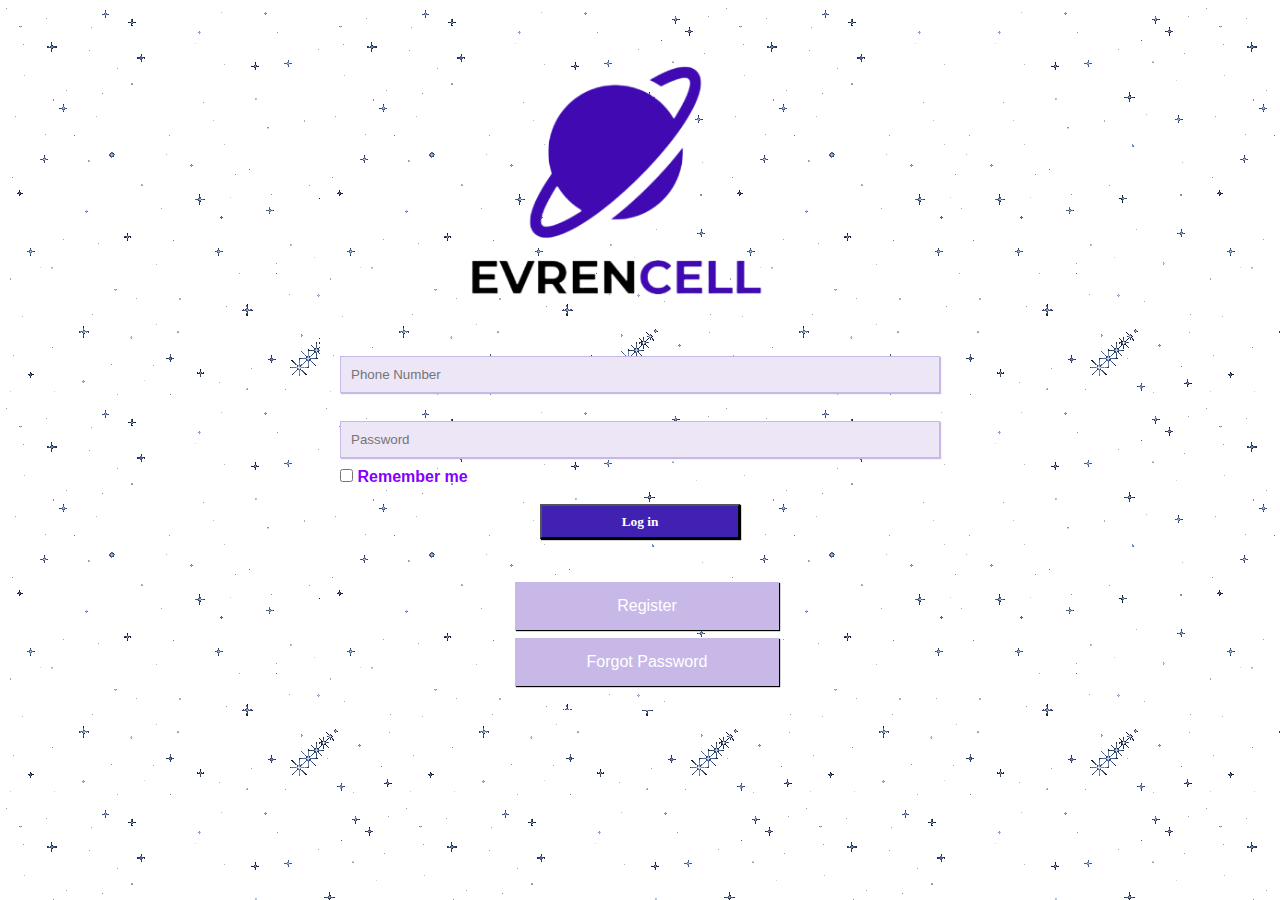
<file: EvrencellDemo/src/main/resources/static/LoginPage/index.html>
<!DOCTYPE html>
<html lang="en">
<head>
    <meta charset="UTF-8">
    <meta name="viewport" content="width=device-width, initial-scale=1.0">
    <title>EVRENCELLDEMO</title>
    <link rel="stylesheet" href="/EvrencellDemo/src/main/resources/static/LoginPage/css/style.css">
</head>
<body>
<div class="container">
    <img class="imagePart" src="/EvrencellDemo/src/main/resources/static/images/logo.png" alt="Logo">
    <br><br>
    <form id="myForm">
        <input type="text" id="phone" name="phone" placeholder="Phone Number" 
               pattern="^5[0-9]{9}$" minlength="10" maxlength="10" required>
        <span id="phone-error">Your phone number must be in the format 5xx-xxx-xxxx and 10 digits.</span>
        <br>
        <input type="password" id="password" name="password" placeholder="Password" 
               minlength="8" maxlength="32" required>
        <span id="password-error">Your password must be at least 8 characters long and include uppercase, lowercase, digits, and special characters.</span>
        <div>
            <input type="checkbox" value="Remember me" id="rememberMe">
            <label for="rememberMe">Remember me</label>
        </div>
        <br>
        <input id="submitButton" type="button" value="Log in">
    </form>
    <br>
    <div>
        <a href="/EvrencellDemo/src/main/resources/static/RegisterPage/register.html" class="otherButtons">Register</a><br>
    </div>
    <div>
        <a href="/EvrencellDemo/src/main/resources/static/ForgotPasswordPage/FPPPage.html" class="otherButtonsa">Forgot Password</a><br>
    </div>
</div>
<script src="/EvrencellDemo/src/main/resources/static/LoginPage/js/javascript.js" type="module"></script>
</body>
</html>
</file>
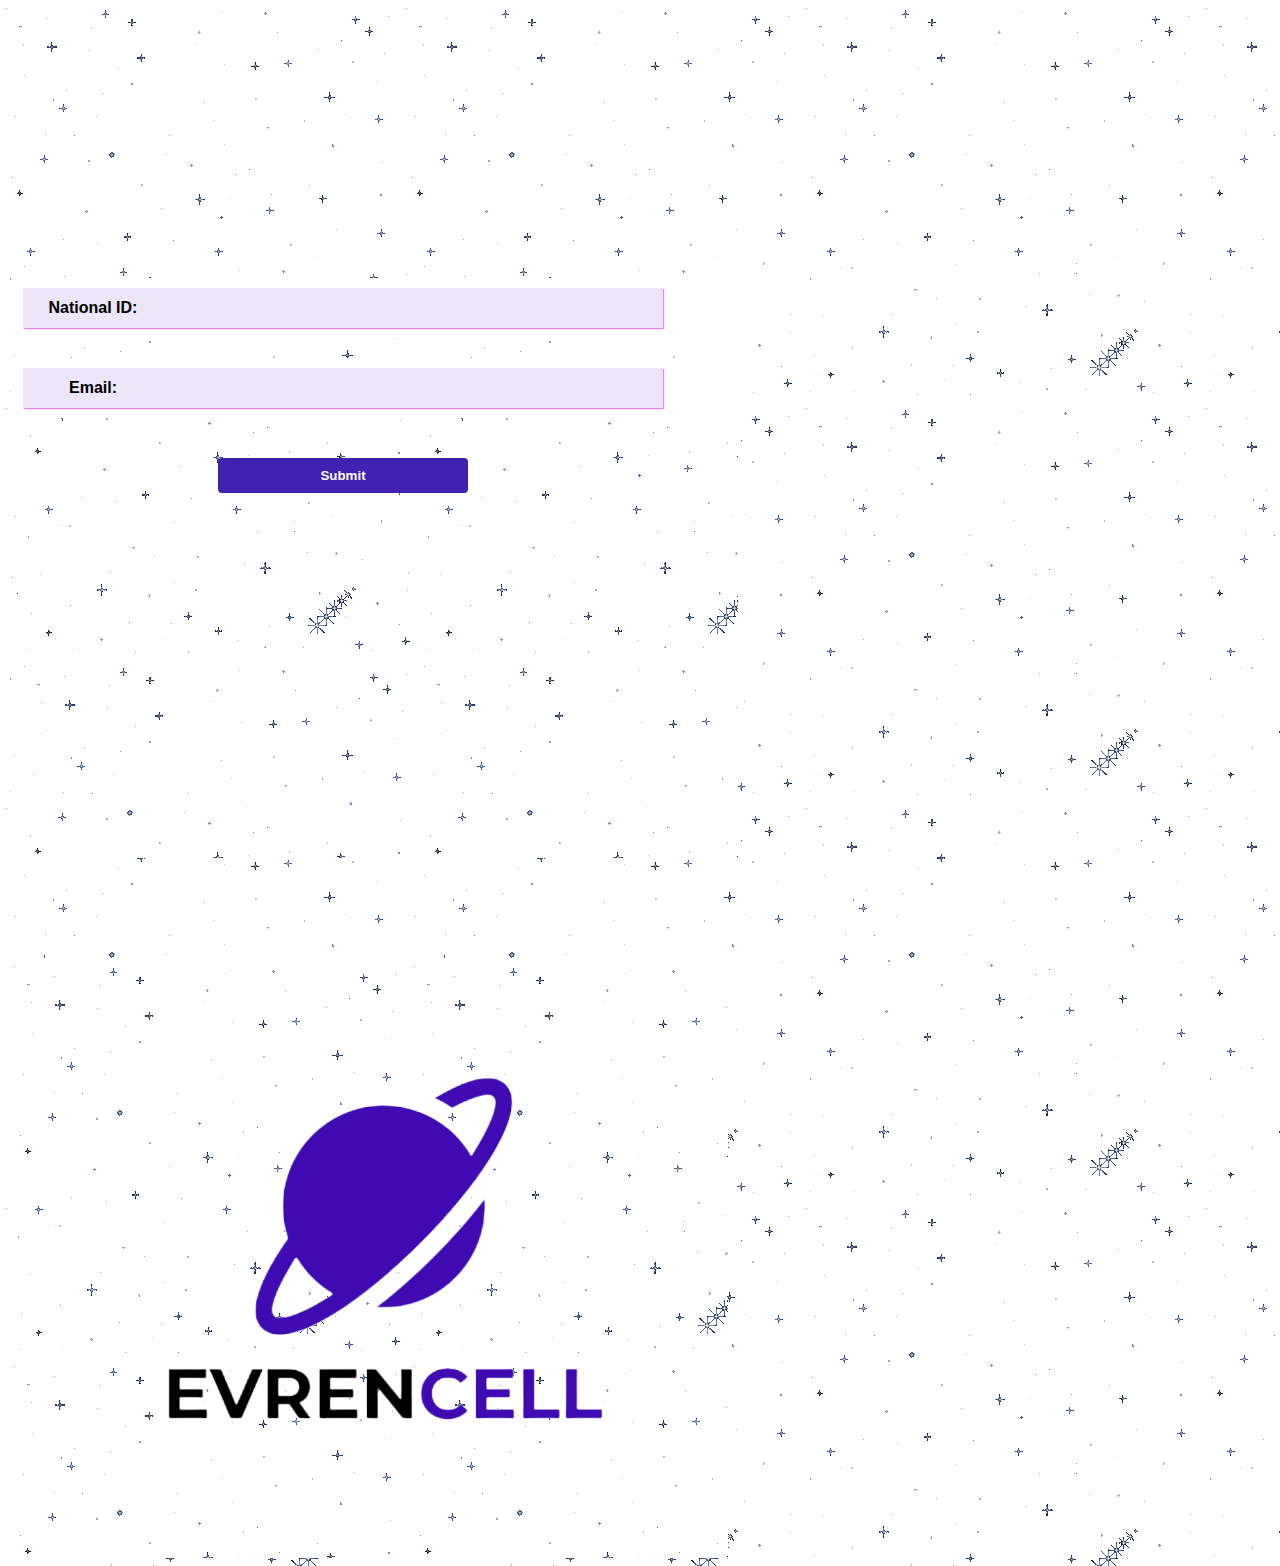
<file: EvrencellDemo/src/main/resources/static/ForgotPasswordPage/FPPPage.html>
<!DOCTYPE html>
<html>
<head>
    <meta charset='utf-8'>
    <meta http-equiv='X-UA-Compatible' content='IE=edge'>
    <title>EVRENCELL</title>
    <meta name='viewport' content='width=device-width, initial-scale=1'>
    <link rel='stylesheet' type='text/css' media='screen' href='css/FPPcss.css'>
    <script src='js/FPPjs.js' type="module"></script>
</head>
<body>
    <div class="kutu1">
        <form id="forgotPasswordForm">
            <div class="kutu3">
                <div class="label1"><label for="nationalid">National ID:</label></div>
                <div class="kutu4">
                    <input class="input" id="nationalid" name="nationalid" autocomplete="on" maxlength="11"
                        minlength="11" required type="text" pattern="\d{11}">
                </div>
            </div>

            <div class="kutu3">
                <div class="label1"><label for="email">Email:</label></div>
                <div class="kutu4">
                    <input class="input" id="email" name="email" autocomplete="on" maxlength="50" minlength="5"
                        required type="email">
                </div>
            </div>

            <div class="form-group">
                <button type="submit" class="btn" id="submitButton">Submit</button>
            </div>
        </form>
    </div>

    <div class="kutu2">
        <img class="img" src="/EvrencellDemo/src/main/resources/static/images/logo.png" alt="Logo">    
    </div>
</body>
</html>
</file>
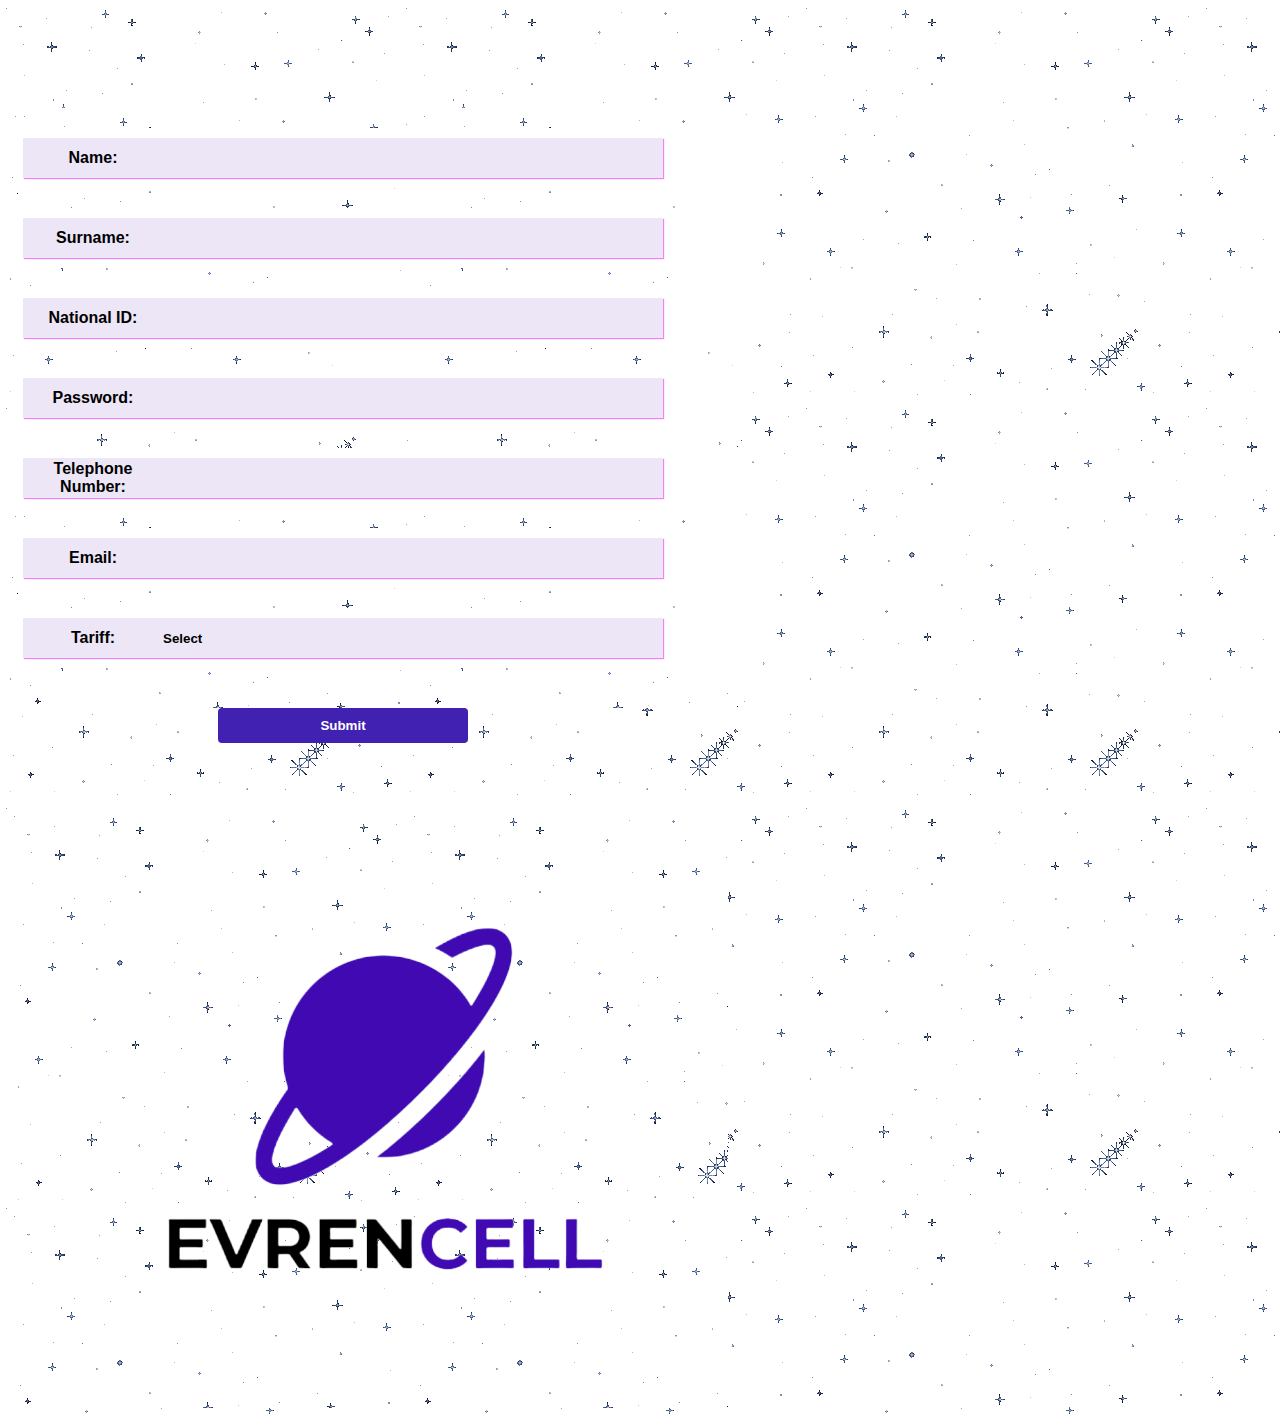
<file: EvrencellDemo/src/main/resources/static/RegisterPage/register.html>
<!DOCTYPE html>
<html lang="en">

<head>
    <meta charset='utf-8'>
    <meta http-equiv='X-UA-Compatible' content='IE=edge'>
    <title>EVRENCELL</title>
    <meta name='viewport' content='width=device-width, initial-scale=1'>
    <link rel='stylesheet' media='screen' href='css/registercss.css'>
    <script src='js/registerjs.js' type="module"></script>
</head>

<body>

    <div class="kutu1">
        <form id="registerForm">
            <div class="kutu3">
                <div class="label1"><label for="name">Name:</label></div>
                <div class="kutu4">
                    <input class="input" id="name" name="name" autocomplete="on" maxlength="50" minlength="2" required type="text">
                </div>
            </div>

            <div class="kutu3">
                <div class="label1"><label for="surname">Surname:</label></div>
                <div class="kutu4">
                    <input class="input" id="surname" name="surname" autocomplete="on" maxlength="50" minlength="2" required type="text">
                </div>
            </div>

            <div class="kutu3">
                <div class="label1"><label for="nationalid">National ID:</label></div>
                <div class="kutu4">
                    <input class="input" id="nationalid" name="nationalid" autocomplete="on" maxlength="11" minlength="11" required type="text" pattern="\d{11}">
                </div>
            </div>

            <div class="kutu3">
                <div class="label1"><label for="password">Password:</label></div>
                <div class="kutu4">
                    <input class="input" id="password" name="password" autocomplete="on" maxlength="32" minlength="8" required type="password"
                        pattern="^(?=.*[a-z])(?=.*[A-Z])(?=.*\d)(?=.*[\W_]).{8,32}$" 
                        title="Password must be 8-32 characters long and include at least one uppercase letter, one lowercase letter, one number, and one special character.">
                </div>
            </div>

            <div class="kutu3">
                <div class="label1"><label for="phone">Telephone Number:</label></div>
                <div class="kutu4">
                    <input class="input" id="phone" name="phone" autocomplete="on" maxlength="10" minlength="10" required type="text" pattern="^5[0-9]{9}$">
                </div>
            </div>

            <div class="kutu3">
                <div class="label1"><label for="email">Email:</label></div>
                <div class="kutu4">
                    <input class="input" id="email" name="email" autocomplete="on" maxlength="50" minlength="5" required type="email">
                </div>
            </div>

            <div class="kutu3">
                <div class="label1"><label for="package">Tariff:</label></div>
                <div class="select">
                    <select id="package" name="package" required>
                        <option value="">Select</option>
                        <option value="1">ANKARA (3000 MINS- 3 GB - 3000 SMS) [50₺]</option>
                        <option value="2">BURSA (5000 MINS- 5 GB - 5000 SMS) [65₺]</option>
                        <option value="3">DİYARBAKIR (7000 MINS- 7 GB - 7000 SMS) [80₺]</option>
                        <option value="4">RİZE (10000 MINS- 10 GB - 10000 SMS) [95₺]</option>
                        <option value="5">ÇANAKKALE (1700 MINS- 17 GB - 700 SMS) [120₺]</option>
                        <option value="6">ESKİŞEHİR (1000 MINS- 20 GB - 5000 SMS) [140₺]</option>
                    </select>
                </div>
            </div>

            <div class="form-group">
                <button type="submit" class="btn" id="registerButton">Submit</button>
            </div>
        </form>
    </div>

    <div class="kutu2">
        <img class="img" src="/EvrencellDemo/src/main/resources/static/images/logo.png" alt="Logo">
    </div>

</body>

</html>
</file>
<file: EvrencellDemo/src/main/resources/static/LoginPage/css/style.css>
* {
    margin: 0;
    padding: 0;
}

body {
    font-family: Arial, sans-serif;
    background-color: #ffffff;
    background-image: url(/EvrencellDemo/src/main/resources/static/images/logo.gif);
}

div.container {
    max-width: 600px;
    margin: 0 auto;
    padding: 20px;
    background-color: #ffffff;
    border-radius: 65px;
    background-image: url(/EvrencellDemo/src/main/resources/static/images/logo.gif);
   
}

.imagePart {
    display: flex;
    justify-content: center;
    align-items: center;
    height: 300px;
    border-radius: 20px;
    margin: 0px;
    padding: 0px;
    margin-left: 125px;
}

form {
    display: flex;
    flex-direction: column;
}

label {
    font-weight: bold;
    margin-bottom: 5px;
    color: rgb(132, 0, 255);
    
}

input[type="text"],
input[type="password"] {
    padding: 10px;
    margin-bottom: 10px;
    border: 1px solid #c8b8e8;
    outline: none;
    box-shadow: 1px 1px 1px #c8b8e8;
    background-color: #ece6f7;
    ;

}


input[type="button"] {
    font-weight: bold;
    font-family:"Cascadia Code";
    padding: 7.5px;
    background-color: #4021b2;
    color: #ffffff;
    width: 200px;
    margin-left: 200px;
    box-shadow: 1px 1px 1px #000000;

}


.otherButtons {
    background-color: #c8b8e8;
    border: none; 
    color: white; 
    padding: 15px 32px;
    text-align: center; 
    text-decoration: none; 
    display: inline-block; 
    font-size: 16px; 
    margin: 4px 2px; 
    width: 200px;
    margin-left: 175px;
    cursor: pointer; 
    margin-top: 25px;
    box-shadow: 1px 1px 1px #000000;

    
}
.otherButtonsa {
    background-color: #c8b8e8; 
    border: none; 
    color: white; 
    padding: 15px 32px; 
    text-align: center; 
    text-decoration: none; 
    display: inline-block; 
    font-size: 16px; 
    width: 200px;
    margin: 4px 2px; 
    margin-left: 175px;
    cursor: pointer; 
    box-shadow: 1px 1px 1px #000000;
}




span {
    color: red;
    display: none;
    font-size: 12px;
}
</file>
<file: EvrencellDemo/src/main/resources/static/ForgotPasswordPage/css/FPPcss.css>
*{
    font-family: Arial, Helvetica, sans-serif;
    font-weight: bold;
}
body{
    background-image: url(/EvrencellDemo/src/main/resources/static/images/logo.gif);
}

.kutu1, .kutu2 {
    margin-top: 100px;
    width: 720px;
    height: 600px;
    display: inline-block;
    vertical-align: top;
    background-image: url(/EvrencellDemo/src/main/resources/static/images/logo.gif);
    
}

.kutu1 {
    margin-left: 10px;
    background-color: rgb(255, 255, 255);
    margin-top: 250px;
}

.kutu2 {
    background-color: rgb(255, 255, 255);
    
}

.kutu3 {
    display: flex;
    align-items: center;
    width: 720px;
    height: 50px;
    background-color: rgb(255, 255, 255);
    padding: 5px;
    margin-top: 20px;
}

.kutu4 {
    border: none;
    background-color: #5900fd;
    width: 500px;
}
.kutu1 .input {
    width: 100%; 
    height: 40px;
    border: none; 
    background-color: #ece6f7;
    box-shadow: 1px 1px 1px violet;
    outline: none; 
    margin-left: 0; 
    padding: 0; 
}
.img{
    width: 450px;
    height: 450px;
    margin-top: 50px;
    margin-left: 150px;
}
input {
   
    border: none; 
    background: none; 
    outline: none; 
    padding: 8px; 
    color: #000000; 
    font-size: 16px;
}


.input-group {
    display: flex;
    align-items: center;
    margin-bottom: 15px;
}

.input-group .label {
    margin-right: 10px;
}


.btn {
    margin-top: 40px;
    background-color: #4021b2;
    color: white;
    padding: 10px 30px;
    border: none;
    border-radius: 4px;
    cursor: pointer;
    margin-left: 200px;
    width: 250px;
}

.btn:hover {
    background-color: #42289e;
}

.label1 {
    background-color: #ece6f7;
    box-shadow: 1px 1px 1px violet;
    width: 140px;
    height: 40px; 
    display: flex;
    align-items: center; 
    justify-content: center; 
    color: #ffffff;
    font-weight: bold;
    text-align: center;
}
label {
    font-weight: bold;
    color: #000000;
    display: inline;
}
</file>
<file: EvrencellDemo/src/main/resources/static/RegisterPage/css/registercss.css>
*{
    font-family: Arial, Helvetica, sans-serif;
    font-weight: bold;
}
body{
    background-image: url(/EvrencellDemo/src/main/resources/static/images/logo.gif);
}

.kutu1, .kutu2 {
    margin-top: 100px;
    width: 720px;
    height: 600px;
    display: inline-block;
    vertical-align: top;
    background-image: url(/EvrencellDemo/src/main/resources/static/images/logo.gif);
    
}

.kutu1 {
    margin-left: 10px;
    background-color: rgb(255, 255, 255);
}

.kutu2 {
    background-color: rgb(255, 255, 255);
    
}

.kutu3 {
    display: flex;
    align-items: center;
    width: 720px;
    height: 50px;
    background-color: rgb(255, 255, 255);
    padding: 5px;
    margin-top: 20px;
}

.kutu4 {
    border: none;
    background-color: #5900fd;
    width: 500px;
}

label {
    font-weight: bold;
    color: #000000;
    display: inline;
}

select {
    background-color: #ece6f7;
    border: none;
    box-shadow: 1px 1px 1px violet;
    height: 40px;
    outline: none;
    appearance: none;
    width: 500px;
    
}

input {
    border: none; /* Çerçeveyi kaldırır */
    background: none; /* Arka planı kaldırır */
    outline: none; /* Odaklandığında çizgiyi kaldırır */
    padding: 8px; /* Yazı yazma alanı görünür olması için padding */
    color: #000000; /* Yazı rengini ayarlayın */
    font-size: 16px; /* Yazı boyutunu ayarlayın */
}

/* Label ve input elemanlarını hizalamak için stil ayarları */
.input-group {
    display: flex;
    align-items: center;
    margin-bottom: 15px;
}

.input-group .label {
    margin-right: 10px;
}


.btn {
    margin-top: 40px;
    background-color: #4021b2;
    color: white;
    padding: 10px 30px;
    border: none;
    border-radius: 4px;
    cursor: pointer;
    margin-left: 200px;
    width: 250px;
}

.btn:hover {
    background-color: #42289e;
}

.label1 {
    background-color: #ece6f7;
    box-shadow: 1px 1px 1px violet;
    width: 140px;
    height: 40px; 
    display: flex;
    align-items: center; 
    justify-content: center; 
    color: #ffffff;
    font-weight: bold;
    text-align: center;
}

.kutu1 .input {
    width: 100%;
    height: 40px;
    border: none; 
    background-color: #ece6f7;
    box-shadow: 1px 1px 1px violet;
    outline: none;
    margin-left: 0; 
    padding: 0; /
}
.img{
    width: 450px;
    height: 450px;
    margin-top: 50px;
    margin-left: 150px;
}
</file>
